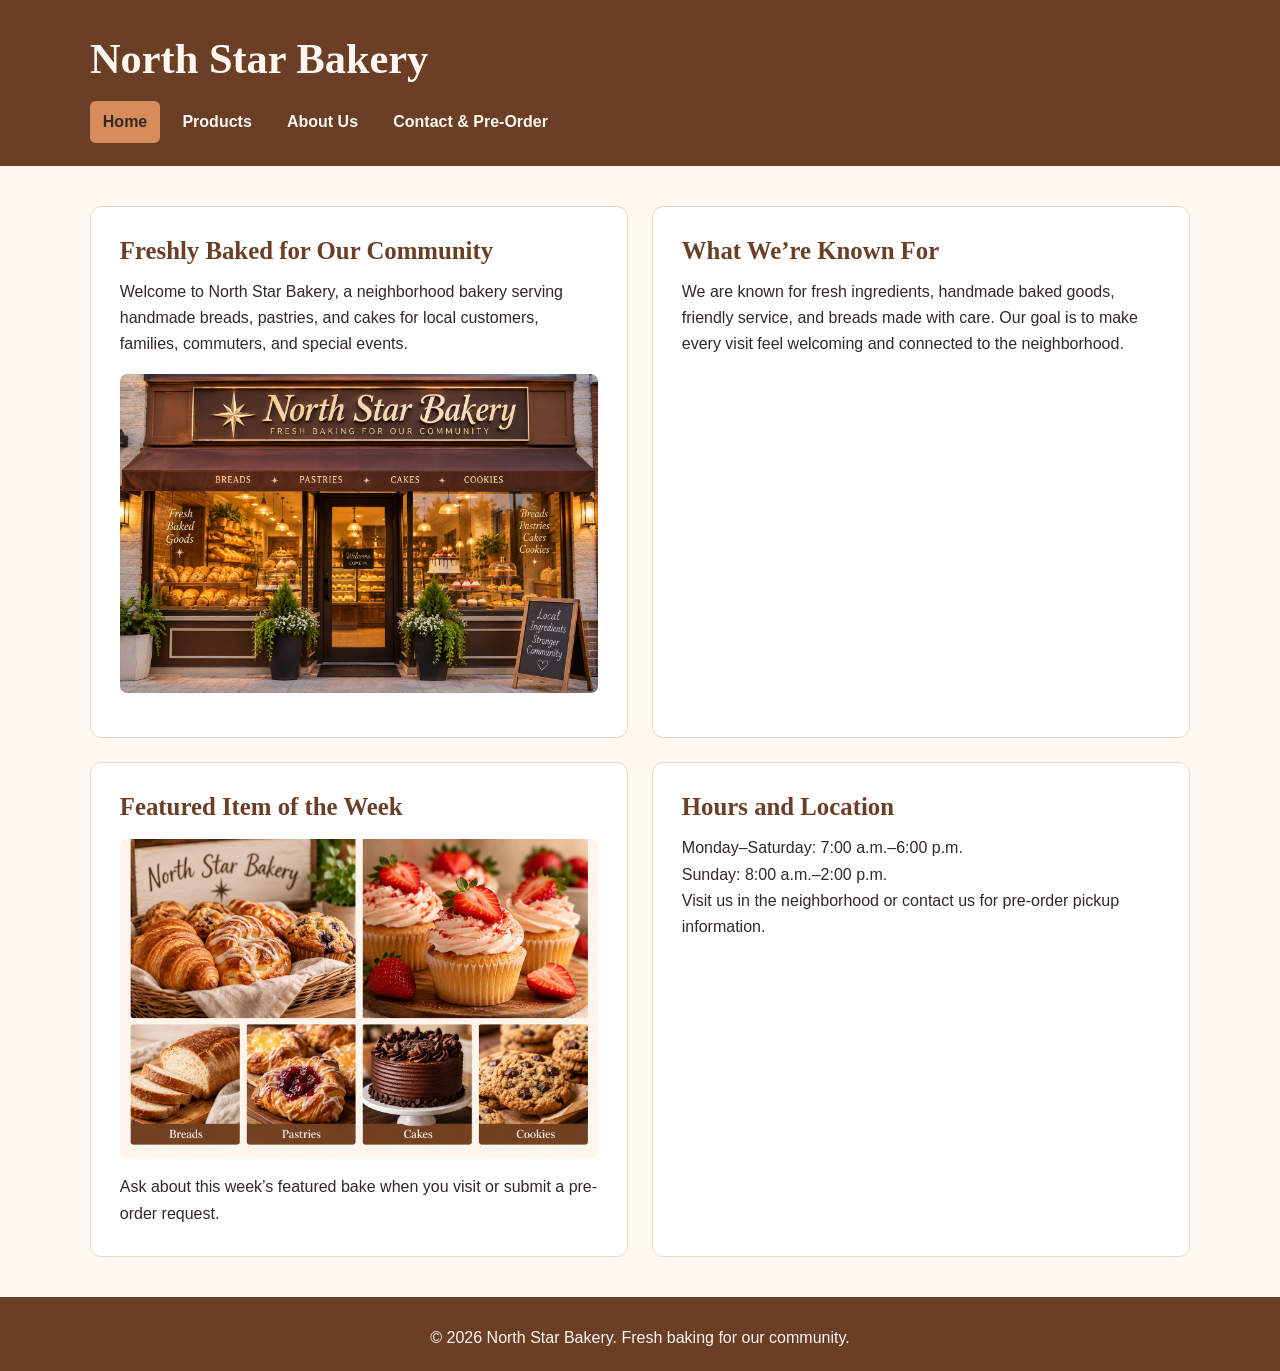
<file: index.html>
<!DOCTYPE html>
<html lang="en">
<head>
    <meta charset="UTF-8">
    <meta name="viewport" content="width=device-width, initial-scale=1.0">
    <title>North Star Bakery | Home</title>
    <link rel="stylesheet" href="style.css">
</head>
<body>
    <header>
        <h1>North Star Bakery</h1>
        <nav aria-label="Main navigation">
            <ul>
                <li><a aria-current="page" href="index.html">Home</a></li>
                <li><a href="products.html">Products</a></li>
                <li><a href="about.html">About Us</a></li>
                <li><a href="contact.html">Contact &amp; Pre-Order</a></li>
            </ul>
        </nav>
    </header>
    <main class="page-layout">
        <section>
            <h2>Freshly Baked for Our Community</h2>
            <p>Welcome to North Star Bakery, a neighborhood bakery serving handmade breads, pastries, and cakes for local customers, families, commuters, and special events.</p>
            <img src="919AE9A9-6432-4164-ABB5-CC7FCBE53997.png" alt="North Star Bakery storefront with warm lighting and fresh baked goods">
        </section>
        <section>
            <h2>What We’re Known For</h2>
            <p>We are known for fresh ingredients, handmade baked goods, friendly service, and breads made with care. Our goal is to make every visit feel welcoming and connected to the neighborhood.</p>
        </section>
        <section>
            <h2>Featured Item of the Week</h2>
            <picture>
<source media="(min-width: 800px)" srcset="C6A9174E-E0A6-4C01-BDA9-6F0BF62AF3E4.png">
<img src="C6A9174E-E0A6-4C01-BDA9-6F0BF62AF3E4.png" alt="North Star Bakery fresh breads, pastries, cakes, and cookies">
            </picture>
            <p>Ask about this week’s featured bake when you visit or submit a pre-order request.</p>
        </section>
        <section>
            <h2>Hours and Location</h2>
            <p>Monday–Saturday: 7:00 a.m.–6:00 p.m.<br>
            Sunday: 8:00 a.m.–2:00 p.m.<br>
            Visit us in the neighborhood or contact us for pre-order pickup information.</p>
        </section>
    </main>
    <footer>
        <p>&copy; 2026 North Star Bakery. Fresh baking for our community.</p>
    </footer>
</body>
</html>
</file>
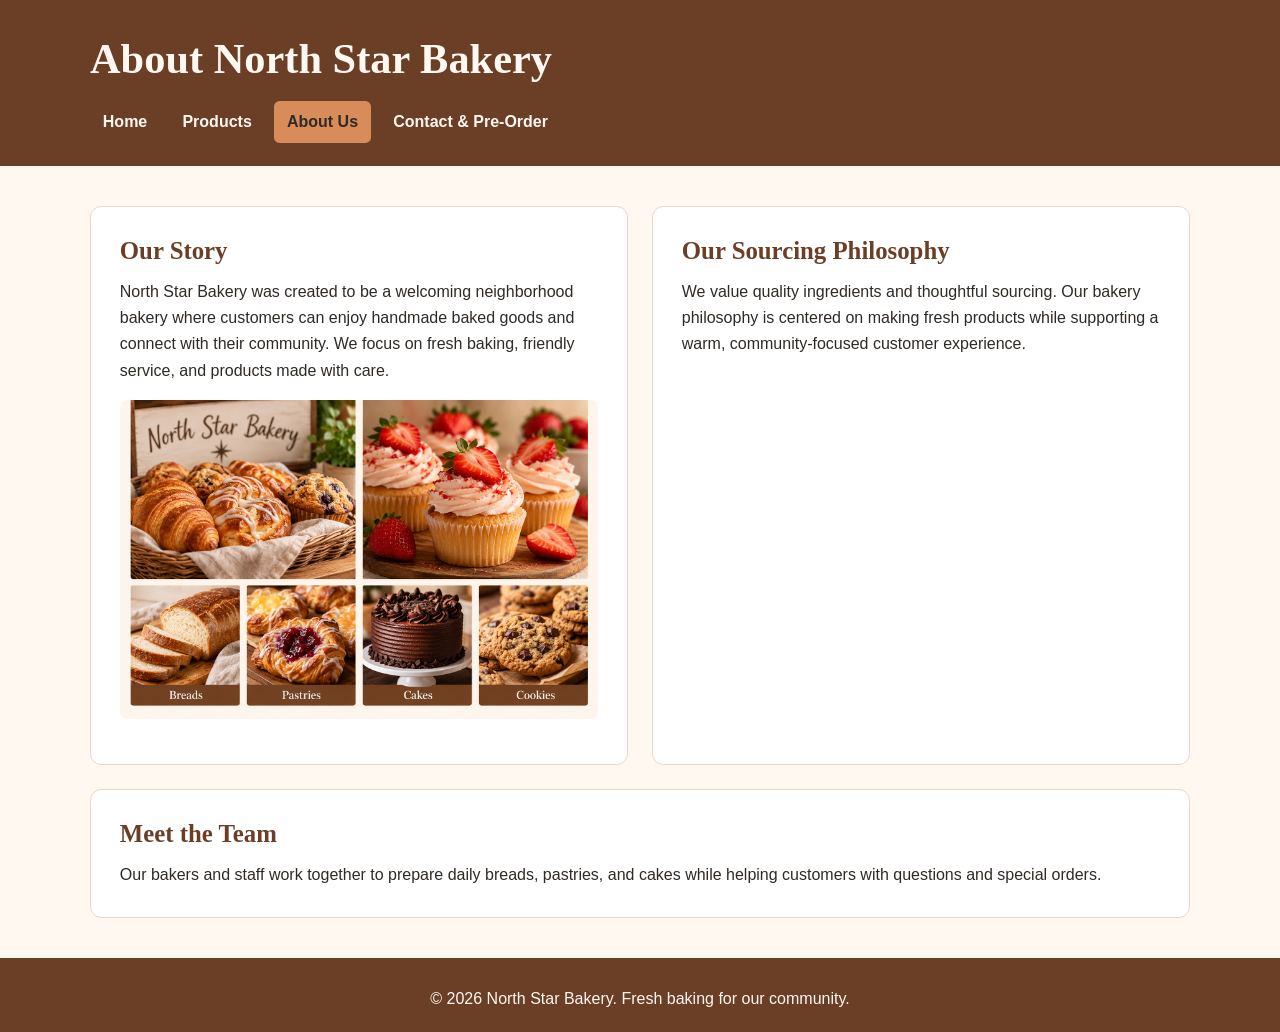
<file: about.html>
<!DOCTYPE html>
<html lang="en">
<head>
    <meta charset="UTF-8">
    <meta name="viewport" content="width=device-width, initial-scale=1.0">
    <title>North Star Bakery | About Us</title>
    <link rel="stylesheet" href="style.css">
</head>
<body>
    <header>
        <h1>About North Star Bakery</h1>
        <nav aria-label="Main navigation">
            <ul>
                <li><a href="index.html">Home</a></li>
                <li><a href="products.html">Products</a></li>
                <li><a aria-current="page" href="about.html">About Us</a></li>
                <li><a href="contact.html">Contact &amp; Pre-Order</a></li>
            </ul>
        </nav>
    </header>
    <main class="page-layout">
        <section>
            <h2>Our Story</h2>
            <p>North Star Bakery was created to be a welcoming neighborhood bakery where customers can enjoy handmade baked goods and connect with their community. We focus on fresh baking, friendly service, and products made with care.</p>
           <img src="C6A9174E-E0A6-4C01-BDA9-6F0BF62AF3E4.png" alt="North Star Bakery selection of freshly baked breads, pastries, cakes, and cookies">
        </section>
        <section>
            <h2>Our Sourcing Philosophy</h2>
            <p>We value quality ingredients and thoughtful sourcing. Our bakery philosophy is centered on making fresh products while supporting a warm, community-focused customer experience.</p>
        </section>
        <section>
            <h2>Meet the Team</h2>
            <p>Our bakers and staff work together to prepare daily breads, pastries, and cakes while helping customers with questions and special orders.</p>
        </section>
    </main>
    <footer>
        <p>&copy; 2026 North Star Bakery. Fresh baking for our community.</p>
    </footer>
</body>
</html>
</file>
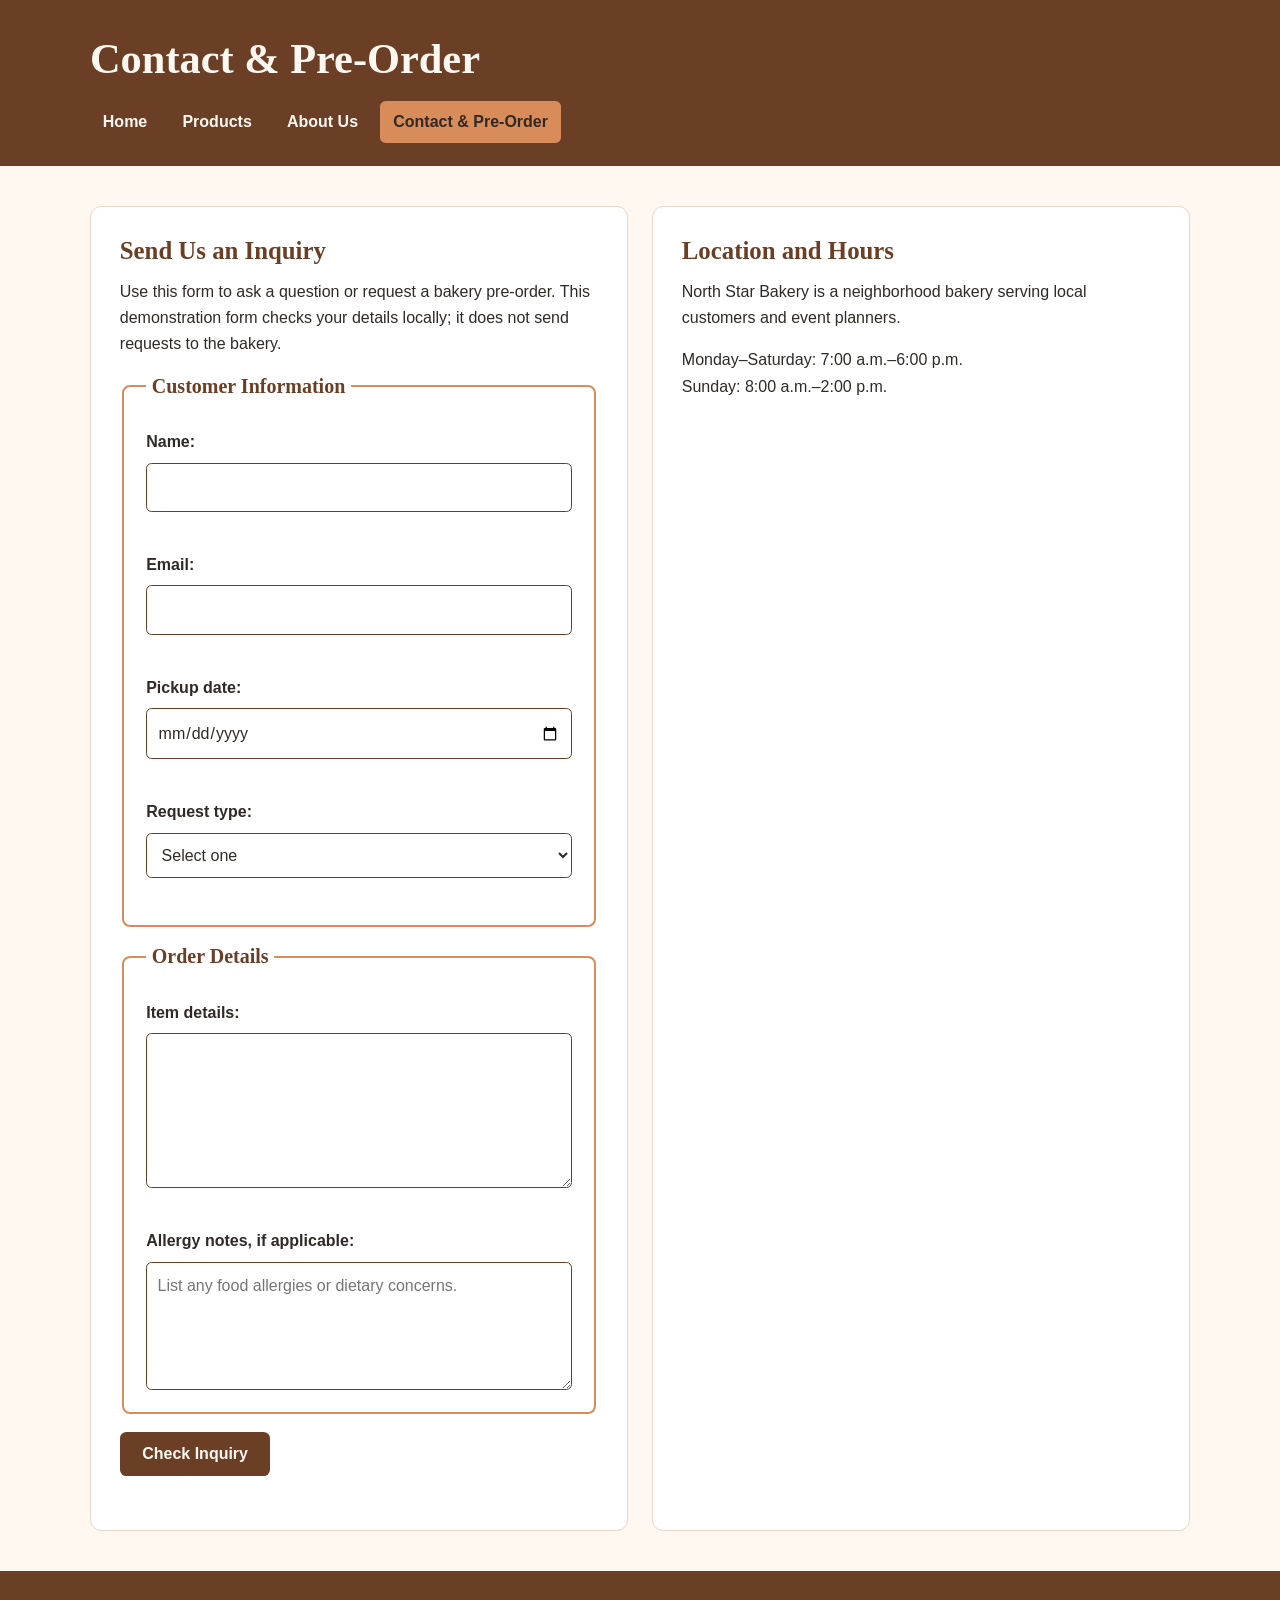
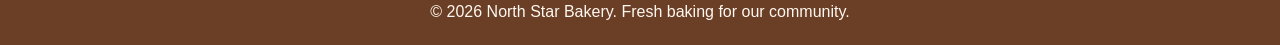
<file: contact.html>
<!DOCTYPE html>
<html lang="en">
<head>
    <meta charset="UTF-8">
    <meta name="viewport" content="width=device-width, initial-scale=1.0">
    <title>North Star Bakery | Contact &amp; Pre-Order</title>
    <link rel="stylesheet" href="style.css">
</head>
<body>
    <header>
        <h1>Contact &amp; Pre-Order</h1>
        <nav aria-label="Main navigation">
            <ul>
                <li><a href="index.html">Home</a></li>
                <li><a href="products.html">Products</a></li>
                <li><a href="about.html">About Us</a></li>
                <li><a aria-current="page" href="contact.html">Contact &amp; Pre-Order</a></li>
            </ul>
        </nav>
    </header>
    <main class="page-layout">
        <section>
            <h2>Send Us an Inquiry</h2>
            <p>Use this form to ask a question or request a bakery pre-order. This demonstration form checks your details locally; it does not send requests to the bakery.</p>
            <form id="inquiry-form" action="#" method="post" novalidate>
                <fieldset>
                    <legend>Customer Information</legend>
                    <label for="name">Name:</label>
                    <input type="text" id="name" name="name" required minlength="2">
                    <span class="field-error" id="name-error" aria-live="polite"></span>

                    <label for="email">Email:</label>
                    <input type="email" id="email" name="email" required>
                    <span class="field-error" id="email-error" aria-live="polite"></span>

                    <label for="pickup-date">Pickup date:</label>
                    <input type="date" id="pickup-date" name="pickup-date" required>
                    <span class="field-error" id="pickup-date-error" aria-live="polite"></span>

                    <label for="request-type">Request type:</label>
                    <select id="request-type" name="request-type" required>
                        <option value="">Select one</option>
                        <option value="pre-order">Pre-order</option>
                        <option value="general-question">General question</option>
                    </select>
                    <span class="field-error" id="request-type-error" aria-live="polite"></span>
                </fieldset>
                <fieldset>
                    <legend>Order Details</legend>
                    <label for="item-details">Item details:</label>
                    <textarea id="item-details" name="item-details" rows="5" required minlength="5"></textarea>
                    <span class="field-error" id="item-details-error" aria-live="polite"></span>

                    <label for="allergy-notes">Allergy notes, if applicable:</label>
                    <textarea id="allergy-notes" name="allergy-notes" rows="4" placeholder="List any food allergies or dietary concerns."></textarea>
                </fieldset>
                <button type="submit">Check Inquiry</button>
                <p id="form-status" role="status" aria-live="polite"></p>
            </form>
        </section>
        <section>
            <h2>Location and Hours</h2>
            <p>North Star Bakery is a neighborhood bakery serving local customers and event planners.</p>
            <p>Monday–Saturday: 7:00 a.m.–6:00 p.m.<br>
            Sunday: 8:00 a.m.–2:00 p.m.</p>
        </section>
    </main>
    <footer>
        <p>&copy; 2026 North Star Bakery. Fresh baking for our community.</p>
    </footer>
    <script src="script.js" defer></script>
</body>
</html>
</file>
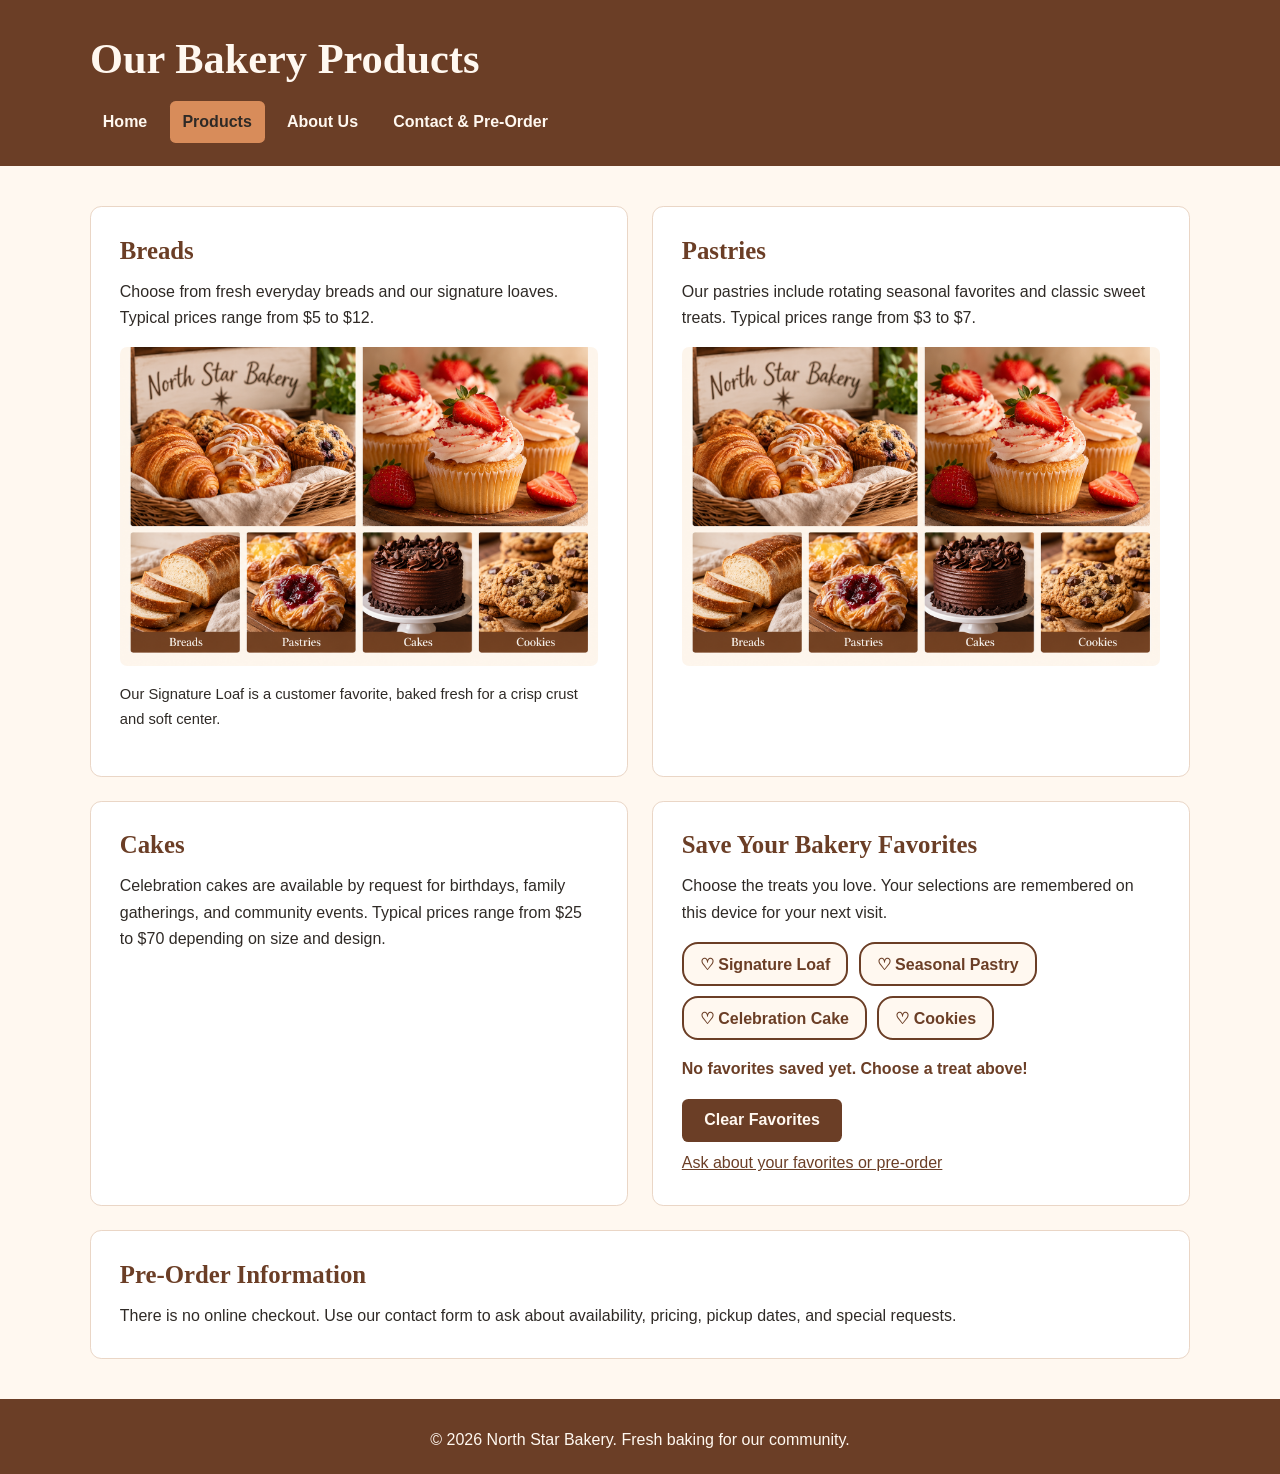
<file: products.html>
<!DOCTYPE html>
<html lang="en">
<head>
    <meta charset="UTF-8">
    <meta name="viewport" content="width=device-width, initial-scale=1.0">
    <title>North Star Bakery | Products</title>
    <link rel="stylesheet" href="style.css">
</head>
<body>
    <header>
        <h1>Our Bakery Products</h1>
        <nav aria-label="Main navigation">
            <ul>
                <li><a href="index.html">Home</a></li>
                <li><a aria-current="page" href="products.html">Products</a></li>
                <li><a href="about.html">About Us</a></li>
                <li><a href="contact.html">Contact &amp; Pre-Order</a></li>
            </ul>
        </nav>
    </header>
    <main class="page-layout">
        <section>
            <h2>Breads</h2>
            <p>Choose from fresh everyday breads and our signature loaves. Typical prices range from $5 to $12.</p>
            <figure>
<img src="C6A9174E-E0A6-4C01-BDA9-6F0BF62AF3E4.png" alt="North Star Bakery assortment of fresh breads and pastries">
                <figcaption>Our Signature Loaf is a customer favorite, baked fresh for a crisp crust and soft center.</figcaption>
            </figure>
        </section>
        <section>
            <h2>Pastries</h2>
            <p>Our pastries include rotating seasonal favorites and classic sweet treats. Typical prices range from $3 to $7.</p>
<img src="C6A9174E-E0A6-4C01-BDA9-6F0BF62AF3E4.png" alt="North Star Bakery selection of pastries, cupcakes, and cookies">
        </section>
        <section>
            <h2>Cakes</h2>
            <p>Celebration cakes are available by request for birthdays, family gatherings, and community events. Typical prices range from $25 to $70 depending on size and design.</p>
        </section>
        <section id="favorites-section" aria-labelledby="favorites-heading">
            <h2 id="favorites-heading">Save Your Bakery Favorites</h2>
            <p>Choose the treats you love. Your selections are remembered on this device for your next visit.</p>
            <div id="favorite-options" class="favorite-options" aria-label="Bakery favorite choices"></div>
            <p id="favorites-summary" class="favorites-summary" role="status" aria-live="polite">Loading favorites…</p>
            <button id="clear-favorites" type="button">Clear Favorites</button>
            <p><a href="contact.html">Ask about your favorites or pre-order</a></p>
        </section>
        <section>
            <h2>Pre-Order Information</h2>
            <p>There is no online checkout. Use our contact form to ask about availability, pricing, pickup dates, and special requests.</p>
        </section>
    </main>
    <footer>
        <p>&copy; 2026 North Star Bakery. Fresh baking for our community.</p>
    </footer>
    <script src="script.js" defer></script>
</body>
</html>
</file>
<file: style.css>
/* North Star Bakery — shared mobile-first visual system */
:root { --cream:#FFF8F0; --brown:#6B3E26; --peach:#D88C5A; --charcoal:#2F2A26; }
* {box-sizing:border-box}
html {font-size:16px; scroll-behavior:smooth}
body {margin:0; background:var(--cream); color:var(--charcoal); font-family:Arial,Helvetica,sans-serif; line-height:1.65}
h1,h2,legend {font-family:Georgia,'Times New Roman',serif; line-height:1.25}
h1 {font-size:clamp(1.8rem,5vw,2.65rem);margin:0 0 1rem}
h2 {font-size:1.55rem;color:var(--brown);margin:0 0 .75rem}
header {background:var(--brown);color:var(--cream);padding:1.5rem max(1rem,calc((100vw - 1100px)/2));}
header h1 {color:var(--cream)}
nav ul {list-style:none;display:flex;flex-direction:column;gap:.4rem;margin:0;padding:0}
nav a {display:block;color:var(--cream);text-decoration:none;font-weight:700;padding:.5rem .8rem;border-radius:.35rem}
nav a:hover,nav a:focus-visible,nav a[aria-current="page"] {background:var(--peach);color:var(--charcoal)}
a:focus-visible,button:focus-visible,input:focus-visible,select:focus-visible,textarea:focus-visible {outline:3px solid var(--peach);outline-offset:3px}
.page-layout {width:min(100% - 2rem,1100px);margin:2rem auto;display:flex;flex-direction:column;gap:1.25rem}
section {background:#fff; border:1px solid #ead6c6; border-radius:.7rem; padding:1.3rem; min-width:0}
p {margin:.5rem 0 1rem}p:last-child {margin-bottom:0}
img,picture img,video {display:block;max-width:100%;height:auto;border-radius:.45rem}
img {margin:1rem 0}figure {margin:1rem 0}figcaption {font-size:.92rem;margin-top:.4rem}
a {color:var(--brown)}audio {max-width:100%;width:100%}
form {display:flex;flex-direction:column;gap:1.1rem}fieldset {border:2px solid var(--peach);border-radius:.5rem;padding:1rem;display:flex;flex-direction:column;gap:.45rem;min-width:0}
legend {color:var(--brown);font-size:1.25rem;font-weight:bold;padding:0 .35rem}
label {font-weight:700;margin-top:.5rem}
input,select,textarea {width:100%;font:inherit;color:var(--charcoal);background:#fff;border:1px solid var(--brown);border-radius:.35rem;padding:.65rem;min-height:2.8rem}
textarea {resize:vertical}button {align-self:flex-start;background:var(--brown);color:var(--cream);border:0;border-radius:.4rem;font:700 1rem Arial,sans-serif;padding:.8rem 1.4rem;cursor:pointer}button:hover {background:var(--charcoal)}
footer {background:var(--brown);color:var(--cream);text-align:center;padding:1.25rem 1rem;margin-top:2rem}
@media (min-width:720px) {header {padding-top:2rem;padding-bottom:1.4rem}nav ul {flex-direction:row;flex-wrap:wrap;gap:.6rem}.page-layout {flex-direction:row;flex-wrap:wrap;align-items:stretch;gap:1.5rem;margin:2.5rem auto}.page-layout>section {flex:1 1 calc(50% - 1.5rem);padding:1.8rem}.page-layout>section:only-child {flex-basis:100%}fieldset {padding:1.4rem}}
@media (min-width:1050px) {.page-layout>section {flex-basis:calc(50% - 1.5rem)}}

/* Touchstone 4: favorites and accessible inline validation */
.favorite-options {display:flex;flex-wrap:wrap;gap:.65rem;margin:1rem 0}
.favorite-toggle {background:var(--cream);color:var(--brown);border:2px solid var(--brown);border-radius:1rem;padding:.65rem 1rem}
.favorite-toggle[aria-pressed="true"] {background:var(--brown);color:var(--cream)}
.favorites-summary {font-weight:700;color:var(--brown)}
.field-error {display:block;min-height:1.1rem;color:#9d2828;font-size:.92rem;font-weight:700}
[aria-invalid="true"] {border:2px solid #9d2828}
#form-status {font-weight:700;color:var(--brown)}
</file>
